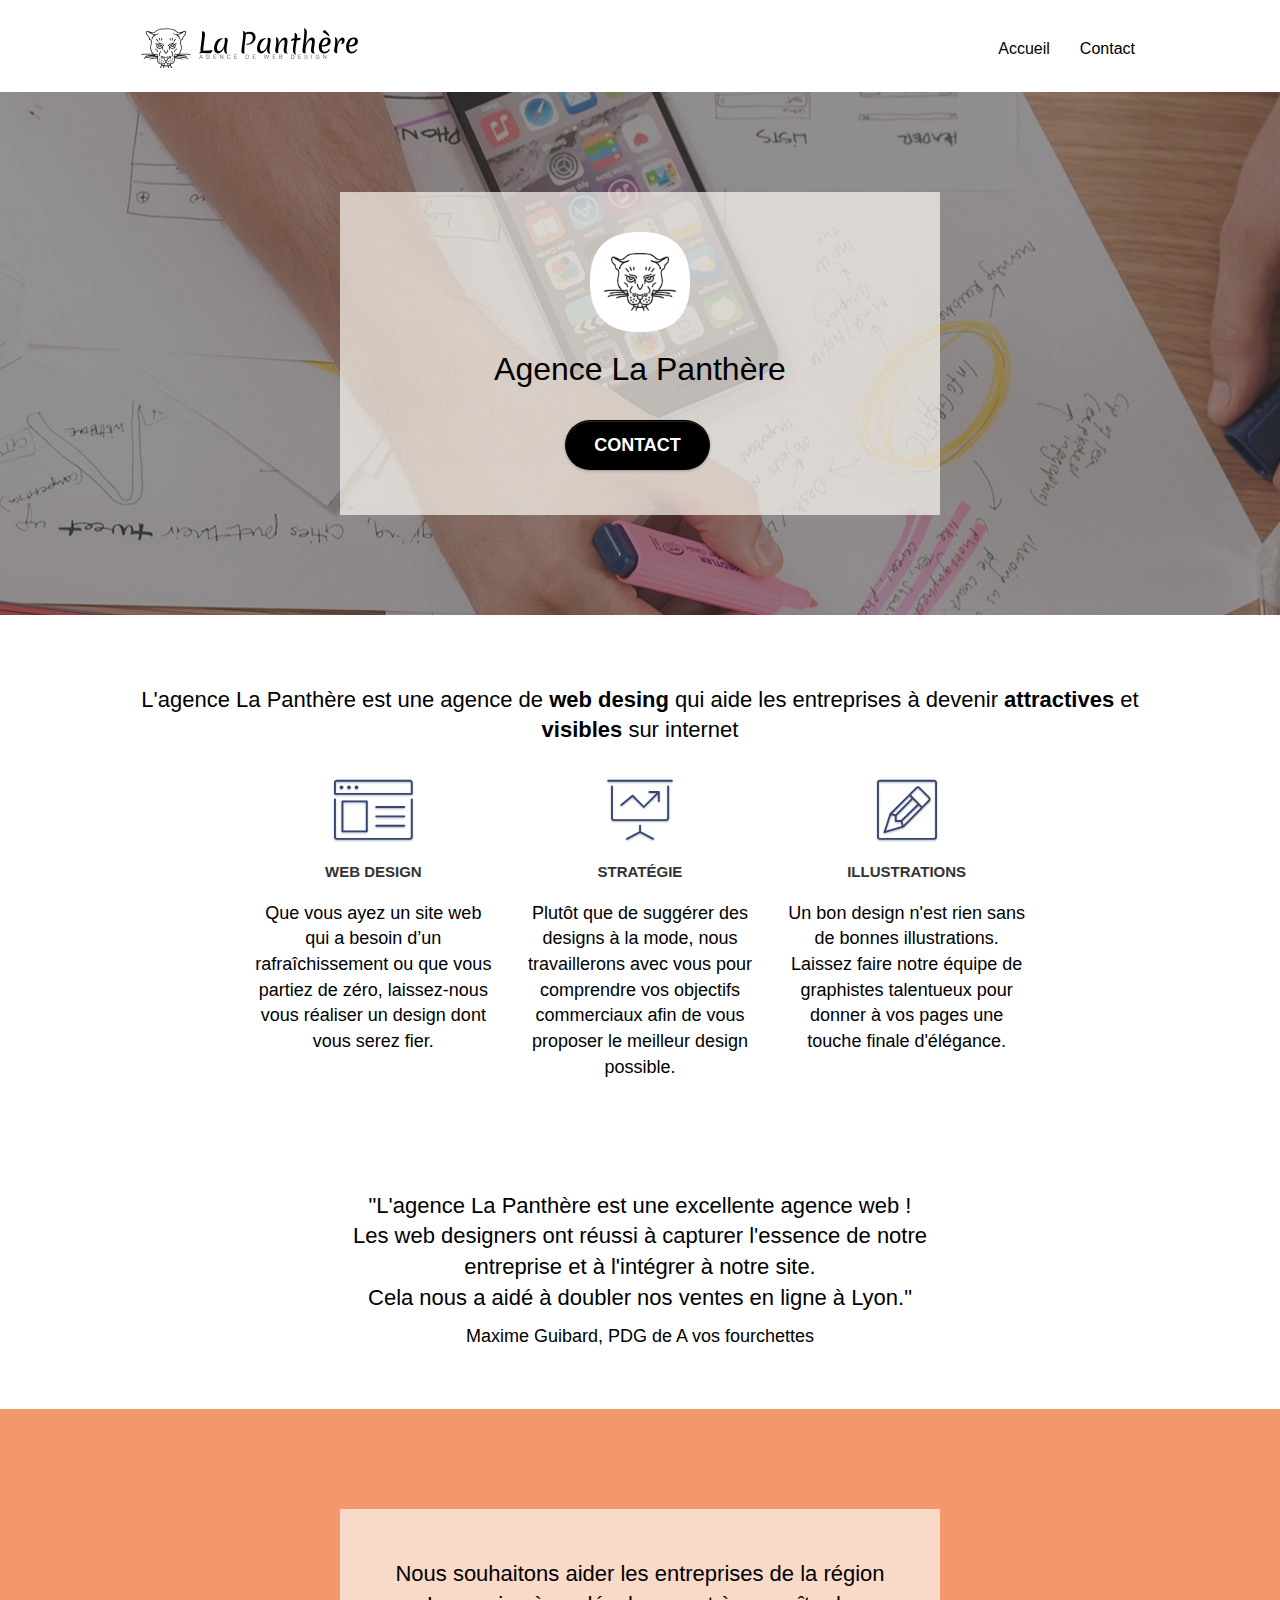
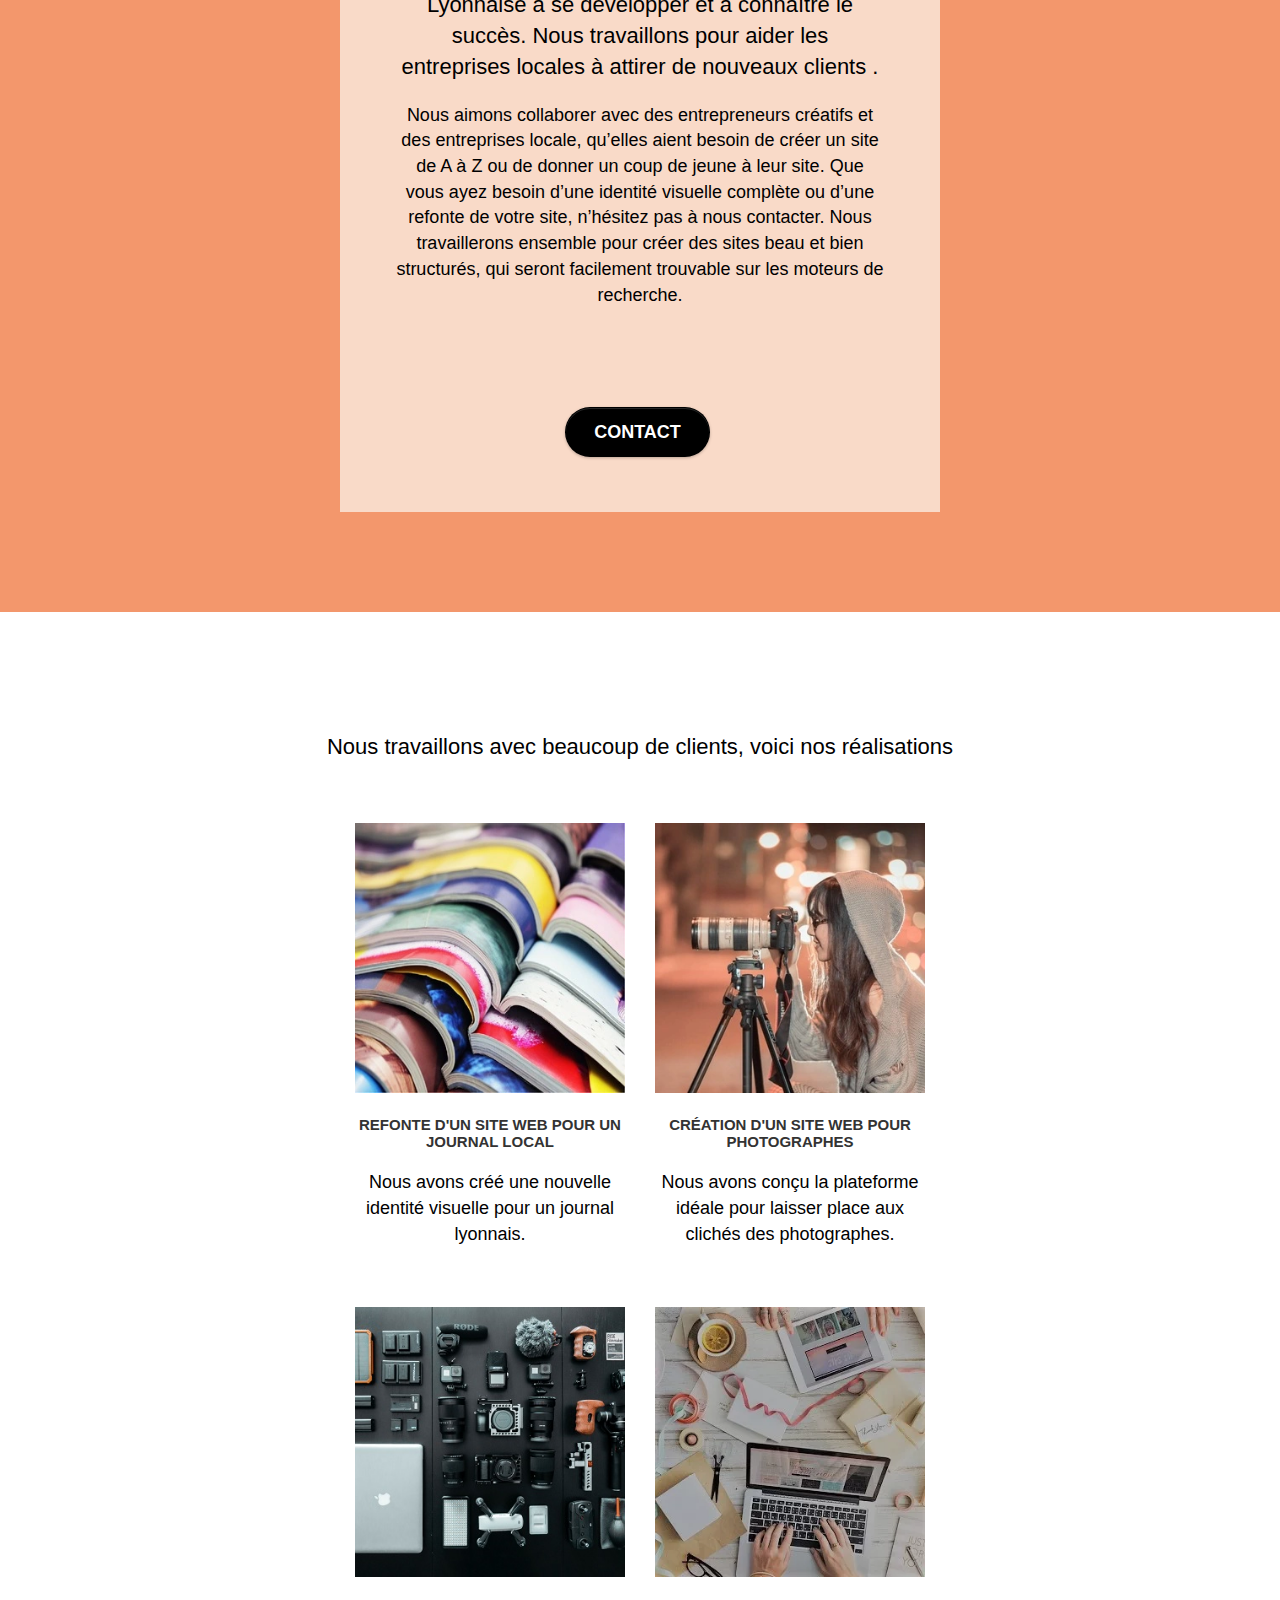
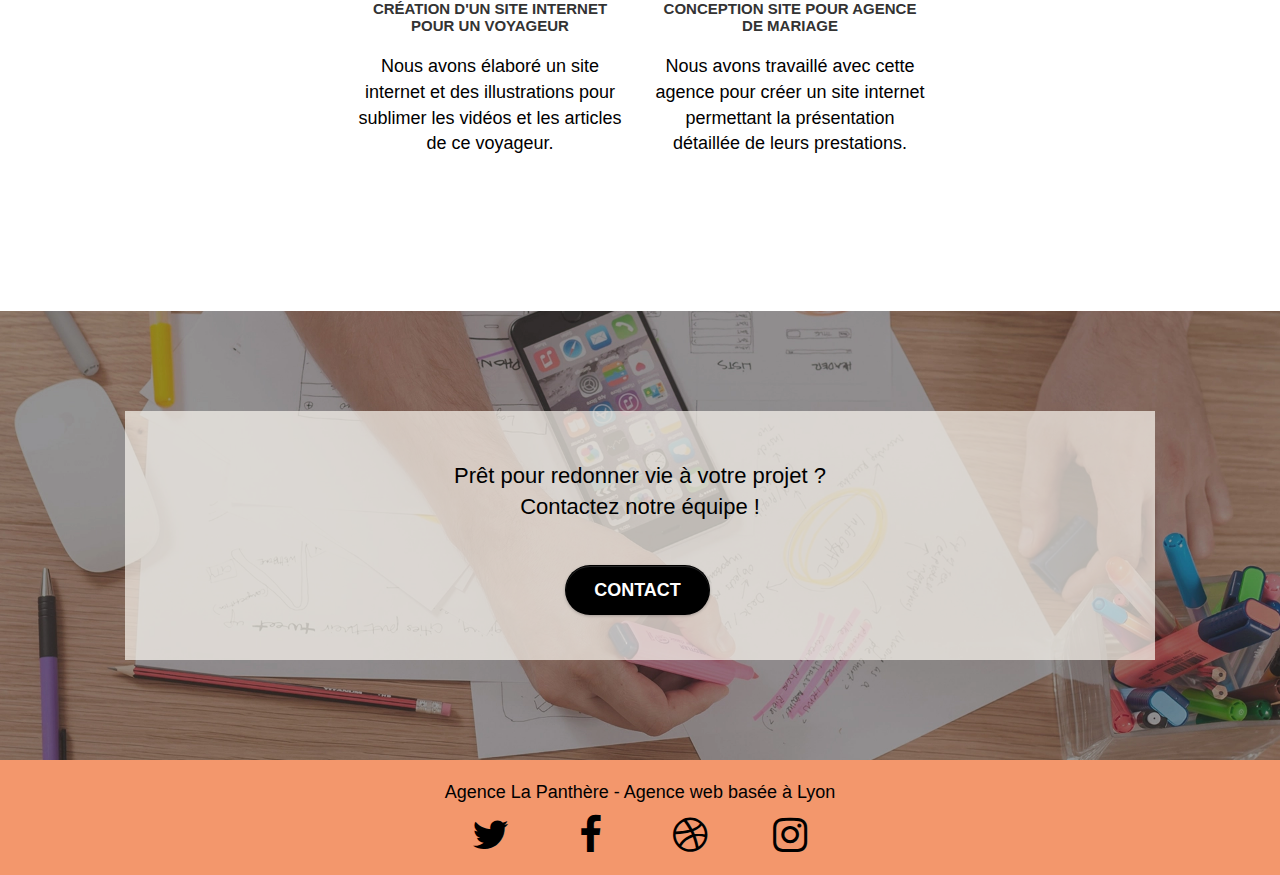
<file: index.html>
<!doctype html>
<html lang="fr">
<head>
    <meta charset="utf-8">
    <meta name="description" content="Création de site web desing, accompagnement des entreprpises à devenir attractives et visibles à Lyon">
	<meta name="robot" content="index, follow">
    <meta name="viewport" content="width=device-width, initial-scale=1.0, viewport-fit=cover">
    <link rel="shortcut icon" type="image/png" href="favicon.jpg">
	<link rel="stylesheet" type="text/css" href="./css/bootstrap.css">
	<link rel="stylesheet" type="text/css" href="style.css">
	<link rel="stylesheet" type="text/css" href="./css/font-awesome.css">
	<link rel="stylesheet" type="text/css" href="./css/et-line.css">
    <title>La Panthère - Agence web design Lyon</title>

<!-- Analytics -->
 
<!-- Analytics END -->
    
</head>
<body>
<!-- Principal conteneur -->
	<div class="page-container">
		
		<!-- bloc-0 -->
		<div class="bloc bgc-white l-bloc " id="bloc-0">
			<div class="container bloc-sm">
				<nav class="navbar row">
					<div class="navbar-header">
						<a class="navbar-brand" href="index.html"><img src="img/agence-la-panthere-monochrome.svg" alt="logo agence la Panthère" width="217" height="40" /></a>
						<button id="nav-toggle" type="button" class="ui-navbar-toggle navbar-toggle" aria-label="menu hamberger" data-toggle="collapse" data-target=".navbar-1">
							<span class="sr-only"></span><span class="icon-bar"></span><span class="icon-bar"></span><span class="icon-bar"></span>
						</button>
					</div>
					<div class="collapse navbar-collapse navbar-1 special-dropdown-nav">
						<ul class="site-navigation nav navbar-nav">
							<li>
								<a href="index.html">Accueil</a>
							</li>
							<li>
								<a href="contact.html">Contact</a>
							</li>
						</ul>
					</div>
				</nav>
			</div>
		</div>
		<!-- bloc-0 END -->

		<!-- bloc-1-presentation -->
		<div class="bloc bgc-dark-slate-blue bg-banniere d-bloc bg-t-edge bloc-bg-texture b-parallax" id="bloc-1-hero">
			<div class="container bloc-lg">
				<div class="row tight-width-whitespace black-background">
					<div class="col-sm-12">
						<img src="img/logo.png" class="center-block image-resize-mode" width="100" height="100" alt="logo agence la Panthère" />
						<h1 class="text-center hero-bloc-text tc-white ">
							Agence La Panthère
						</h1>
						<div class="text-center">
							<a href="contact.html" class="btn btn-lg btn-clean btn-rd cta-hero btn-atomic-tangerine" id="cta-hero">Contact</a>
						</div>
					</div>
				</div>
			</div>
		</div>
		<!-- bloc-1-presentation END -->

		<!-- bloc-2-services -->
		<div class="bloc bgc-white l-bloc" id="bloc-2-services">
			<div class="container bloc-md">
				<div class="row">
					<div class="col-sm-12 text-center">
						<h2>L'agence La Panthère est une agence de <strong>web desing</strong> qui aide les entreprises à devenir <strong>attractives</strong> et <strong>visibles</strong> sur internet</h2>
					</div>
				</div>
				<div class="row voffset-lg med-width-whitespace">
					<div class="col-sm-4">
						<div class="text-center">
							<span class="et-icon-browser sm-shadow icon-dark-slate-blue icons icon-lg"></span>
						</div>
						<h3 class="mg-md text-center">
							Web design
						</h3>
						<p class="text-center ">
							Que vous ayez un site web qui a besoin d&rsquo;un rafraîchissement ou que vous partiez de zéro, laissez-nous vous réaliser un design dont vous serez fier.
						</p>
					</div>
					<div class="col-sm-4">
						<div class="text-center">
							<span class="et-icon-presentation sm-shadow icon-dark-slate-blue icons icon-lg"></span>
						</div>
						<h3 class="mg-md text-center">
							Stratégie
						</h3>
						<p class="text-center ">
							Plutôt que de suggérer des designs à la mode, nous travaillerons avec vous pour comprendre vos objectifs commerciaux afin de vous proposer le meilleur design possible.<br>
						</p>
					</div>
					<div class="col-sm-4">
						<div class="text-center">
							<span class="et-icon-edit sm-shadow icon-dark-slate-blue icons icon-lg"></span>
						</div>
						<h3 class="mg-md text-center">
							Illustrations
						</h3>
						<p class="text-center ">
							Un bon design n'est rien sans de bonnes illustrations. Laissez faire notre équipe de graphistes talentueux pour donner à vos pages une touche finale d'élégance.
						</p>
					</div>
				</div>
				<div class="row voffset-lg voffset">
					<div class="col-xs-12 col-md-8 col-md-offset-2 text-center">
						<h2>"L'agence La Panthère est une excellente agence web ! <br>Les web designers ont réussi à capturer l'essence de notre entreprise et à l'intégrer à notre site.<br>
							Cela nous a aidé à doubler nos ventes en ligne à Lyon."<br> 
						</h2>
						<p>Maxime Guibard, PDG de A vos fourchettes</p>
					</div>
				</div>
			</div>
		</div>
		<!-- bloc-2-services END -->

		<!-- bloc-3-what-i-do -->
		<div class="bloc tc-white bgc-atomic-tangerine bg-presentation d-bloc bloc-bg-texture b-parallax" id="bloc-3-what-i-do">
			<div class="container bloc-lg">
				<div class="row tight-width-whitespace black-background">
					<div class="col-sm-12">
						<h2 class="mg-md text-center tc-white">
							Nous souhaitons aider les entreprises de la région Lyonnaise à se développer et à connaître le succès. Nous travaillons pour aider les entreprises locales à attirer de nouveaux clients .<br>
						</h2>
						<p class="text-center white">
							Nous aimons collaborer avec des entrepreneurs créatifs et des entreprises locale, qu’elles aient besoin de créer un site de A à Z ou de donner un coup de jeune à leur site. 
							Que vous ayez besoin d’une identité visuelle complète ou d’une refonte de votre site, n’hésitez pas à nous contacter. 
							Nous travaillerons ensemble pour créer des sites beau et bien structurés, qui seront facilement trouvable sur les moteurs de recherche. <br><br>
							<br><br><a class="btn btn-atomic-tangerine btn-clean btn-rd btn-lg cta-hero" href="contact.html">Contact</a><br>
						</p>
					</div>
				</div>
			</div>
		</div>
		<!-- bloc-3-what-i-do END -->

		<!-- bloc-4-portfolio -->
		<div class="bloc bgc-white bg-lines-h2-bg bg-repeat l-bloc" id="bloc-4-portfolio">
			<div class="container bloc-lg">
				<div class="row">
					<div class="col-sm-12 text-center">
						<h2>Nous travaillons avec beaucoup de clients, voici nos réalisations</h2>
					</div>
				</div>
				<div class="row tight-width-whitespace portfolio-row">
					<div class="col-sm-6">
						<a href="#" data-lightbox="img/site-web-journal-local.webp" data-gallery-id="gallery-1" data-caption="Refonte d'un site web pour un journal local" data-frame="snapshot-lb">
							<img src="img/site-web-journal-local.webp" class="img-responsive portfolio-thumb" 
							alt="Illustration du site web d'un journal local, livres ouverts" width="320" height="320"/></a>
						<h3 class="mg-md text-center">
							Refonte d'un site web pour un journal local
						</h3>
						<p class="text-center">
							Nous avons créé une nouvelle identité visuelle pour un journal lyonnais.
						</p>
					</div>
					<div class="col-sm-6">
						<a href="#" data-lightbox="img/site-web-photographes.webp" data-gallery-id="gallery-1" data-caption="Création d'un site web pour photographes" data-frame="snapshot-lb"><img src="img/site-web-photographes.webp" class="img-responsive portfolio-thumb" alt="Illustration d'une photographe avec son appareil en pleine prise de vue" width="320" height="320"/></a>
						<h3 class="mg-md text-center">
							Création d'un site web pour photographes
						</h3>
						<p class="text-center">
							Nous avons conçu la plateforme idéale pour laisser place aux clichés des photographes.
						</p>
					</div>
				</div>
				<div class="row tight-width-whitespace portfolio-row">
					<div class="col-sm-6">
						<a href="#" data-lightbox="img/site-web-voyage.webp" data-gallery-id="gallery-1" data-caption="Création d'un site internet pour un voyageur" data-frame="snapshot-lb"><img src="img/site-web-voyage.webp" class="img-responsive portfolio-thumb" alt="Illustration materiel de prise de vue et ordinateur portable" width="320" height="320"/></a>
						<h3 class="mg-md text-center">
							Création d'un site internet pour un voyageur
						</h3>
						<p class="text-center">
							Nous avons élaboré un site internet et des illustrations pour sublimer les vidéos et les articles de ce voyageur.
						</p>
					</div>
					<div class="col-sm-6">
						<a href="#" data-lightbox="img/site-web-mariage.webp" data-gallery-id="gallery-1" data-caption="Conception d'un site pour une agence de mariage" data-frame="snapshot-lb"><img src="img/site-web-mariage.webp" class="img-responsive portfolio-thumb" alt="Illustration agence d'organisation de mariage" width="320" height="320"/></a>
						<h3 class="mg-md text-center">
							Conception site pour agence de mariage
						</h3>
						<p class="text-center">
							Nous avons travaillé avec cette agence pour créer un site internet permettant la présentation détaillée de leurs prestations.
						</p>
					</div>
				</div>
			</div>
		</div>
		<!-- bloc-4-portfolio END -->

		<!-- bloc-5-cta -->
		<div class="bloc bgc-dark-slate-blue bg-banniere d-bloc bloc-bg-texture" id="bloc-5-cta">
			<div class="container bloc-lg">
				<div class="row black-background">
					<h2 class="mg-md text-center tc-white">
						Prêt pour redonner vie à votre projet ?<br>Contactez notre équipe !
					</h2>
					<div class="col-sm-12 text-center">
						<a href="contact.html" class="btn btn-atomic-tangerine btn-clean btn-rd btn-lg cta-hero">Contact</a>
					</div>
				</div>
			</div>
		</div>
		<!-- bloc-5-cta END -->

		<!-- Footer - bloc-8 -->
		<div class="bloc bgc-atomic-tangerine d-bloc" id="bloc-8">
			<div class="container bloc-sm">
				<div class="row">
					<div class="col-sm-12">
						<p class="text-center white">
							Agence La Panthère - Agence web basée à Lyon<br>
						</p>
						<div class="row row-no-gutters social">
							<div class="col-sm-3">
								<div class="text-center">
									<a class="social" href="https://twitter.com/" aria-label="Twitter" ><span class="fa fa-twitter icon-md"></span></a>
								</div>
							</div>
							<div class="col-sm-3">
								<div class="text-center">
									<a class="social" href="https://www.facebook.com/" aria-label="Facebook"><span class="fa fa-facebook icon-md"></span></a>
								</div>
							</div>
							<div class="col-sm-3">
								<div class="text-center">
									<a class="social" href="https://dribbble.com/" aria-label="Driddle"><span class="fa fa-dribbble icon-md"></span></a>
								</div>
							</div>
							<div class="col-sm-3">
								<div class="text-center">
									<a class="social" href="https://www.instagram.com/" aria-label="Instagram"><span class="fa fa-instagram icon-md"></span></a>
								</div>
							</div>
						</div>
					</div>
				</div>
			</div>
		</div>
		<!-- Footer - bloc-8 END -->

	</div>
	<!-- Principal conteneur END -->


	<!--Zone de script-->
	<script src="./js/jquery-2.1.0.js" defer></script>
	<script src="./js/bootstrap.js" defer></script>
	<script src="./js/blocs.js" defer></script>
	<script src="./js/jquery.touchSwipe.js" defer></script>
	<script src="./js/gmaps.js" defer></script>
</body>
</html>
</file>
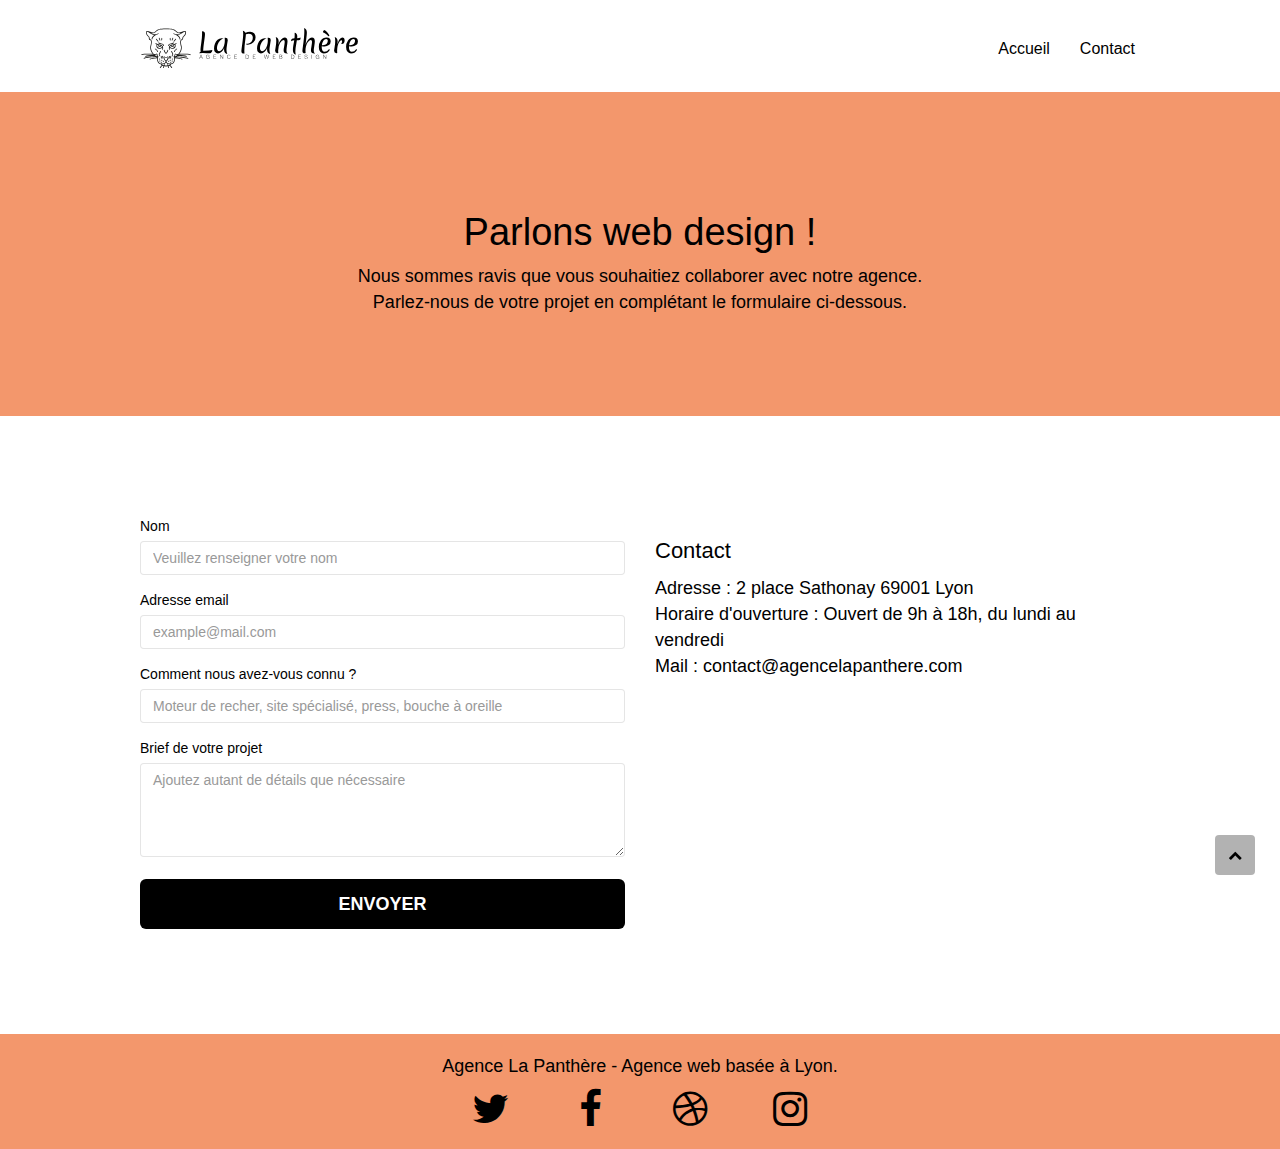
<file: contact.html>
<!doctype html>
<html lang="fr">
<head>
    <meta charset="utf-8">
    <meta name="description" content="Agence web desing, contactez-nous pour un accompagnement personnalisé, plus attractivité, plus de visiblilité à Lyon">
    <meta name="robot" content="index, follow">
	<meta name="viewport" content="width=device-width, initial-scale=1.0, viewport-fit=cover">
    <link rel="shortcut icon" type="image/png" href="favicon.jpg">
	<link rel="stylesheet" type="text/css" href="./css/bootstrap.css">
	<link rel="stylesheet" type="text/css" href="style.css">
	<link rel="stylesheet" type="text/css" href="./css/font-awesome.css">
	<link rel="stylesheet" type="text/css" href="./css/et-line.css">
	<title>Contact - Agence de web design Lyon</title>
    
<!-- Analytics -->
 
<!-- Analytics END -->
    
</head>
<body>
<!-- Principal conteneur -->
	<main class="page-container">
    
	<!-- bloc-0 -->
		<header class="bloc bgc-white l-bloc " id="bloc-0">
			<div class="container bloc-sm">
				<nav class="navbar row">
					<div class="navbar-header">
						<a class="navbar-brand" href="index.html">
							<img src="img/agence-la-panthere-monochrome.svg" alt="logo agence la Panthère" width="217" height="40" />
						</a>
						<button id="nav-toggle" type="button" class="ui-navbar-toggle navbar-toggle" data-toggle="collapse" data-target=".navbar-1">
							<span class="sr-only">Toggle navigation</span>
							<span class="icon-bar"></span>
							<span class="icon-bar"></span>
							<span class="icon-bar"></span>
						</button>
					</div>
					<div class="collapse navbar-collapse navbar-1 special-dropdown-nav">
						<ul class="site-navigation nav navbar-nav">
							<li>
								<a href="index.html">Accueil</a>
							</li>
							<li>
								<a href="contact.html">Contact</a>
							</li>
						</ul>
					</div>
				</nav>
			</div>
		</header>
		<!-- bloc-0 END -->

			<!-- bloc-6 -->
			<section class="bloc bg-dots-bg bg-repeat bgc-atomic-tangerine d-bloc bloc-bg-texture" id="bloc-6">
				<div class="container bloc-lg">
					<div class="row">
						<div class="col-sm-12">
							<h1 class="text-center hero-bloc-text tc-white">
								Parlons web design !
							</h1>
							<p class="text-center mg-lg tc-white tight-width-whitespace">
								Nous sommes ravis que vous souhaitiez collaborer avec notre agence.<br>
								Parlez-nous de votre projet en complétant le formulaire ci-dessous.
							</p>
						</div>
					</div>
				</div>
			</section>
			<!-- bloc-6 END -->

			<!-- bloc-7 -->
			<div class="bloc bgc-white l-bloc" id="bloc-7">
				<div class="container bloc-lg">
					<div class="row">
						<div class="col-sm-6">
							<form id="form_1">
								<div class="form-group">
									<label for="name">Nom</label>
									<input type="text" id="name" class="form-control" required placeholder="Veuillez renseigner votre nom"/>
								</div>
								<div class="form-group">
									<label for="mail">Adresse email</label>
									<input type="email" name="mail" id="mail" class="form-control" required placeholder="example@mail.com"/>
								</div>
								<div class="form-group">
									<label for="question">Comment nous avez-vous connu ?</label>
									<input type="text" id="question" class="form-control" required placeholder="Moteur de recher, site spécialisé, press, bouche à oreille" />
								</div>
								<div class="form-group">
									<label for="message">Brief de votre projet</label>
									<textarea name="message" id="message" class="form-control" rows="4" cols="50" required placeholder="Ajoutez autant de détails que nécessaire"></textarea>
								</div> 
								<button class="bloc-button btn btn-lg btn-block cta-hero btn-atomic-tangerine" type="submit">
									Envoyer
								</button>
							</form>
						</div>
						<div class="col-sm-6">
							<h2>Contact</h2>
							<p>
								Adresse : 2 place Sathonay 69001 Lyon<br>Horaire d'ouverture : Ouvert de 9h à 18h, du lundi au vendredi<br>Mail : contact@agencelapanthere.com<br>
							</p>
						</div>
					</div>
				</div>
			</div>
			<!-- bloc-7 END -->

			<!-- ScrollToTop Button -->
			<div class="bloc-button btn btn-d scrollToTop showScrollTop" onclick="scrollToTarget('1')"><span class="fa fa-chevron-up"></span></div>
			<!-- ScrollToTop Button END-->


			<!-- Footer - bloc-8 -->
			<div class="bloc bgc-atomic-tangerine d-bloc" id="bloc-8">
				<div class="container bloc-sm">
					<div class="row">
						<div class="col-sm-12">
							<p class="text-center white">
								Agence La Panthère - Agence web basée à Lyon.<br>
							</p>
							<div class="row row-no-gutters social">
								<div class="col-sm-3">
									<div class="text-center">
										<a class="social" href="index.html" aria-label="Lien externe vers le compte Twitter de l'agence" ><span class="fa fa-twitter icon-md"></span></a>
									</div>
								</div>
								<div class="col-sm-3">
									<div class="text-center">
										<a class="social" href="index.html" aria-label="Lien externe vers le compte Facebook de l'agence"><span class="fa fa-facebook icon-md"></span></a>
									</div>
								</div>
								<div class="col-sm-3">
									<div class="text-center">
										<a class="social" href="index.html" aria-label="Lien externe vers le compte Driddle de l'agence"><span class="fa fa-dribbble icon-md"></span></a>
									</div>
								</div>
								<div class="col-sm-3">
									<div class="text-center">
										<a class="social" href="index.html" aria-label="Lien externe vers le compte Instagram de l'agence"><span class="fa fa-instagram icon-md"></span></a>
									</div>
								</div>
							</div>
						</div>
					</div>
				</div>
		</div>
		<!-- Footer - bloc-8 END -->

	</main>
	<!-- Principal conteneur END -->
	<script src="./js/jquery-2.1.0.js" defer></script>
	<script src="./js/bootstrap.js" defer></script>
	<script src="./js/blocs.js" defer></script>
	<script src="./js/jqBootstrapValidation.js" defer></script>
	<script src="./js/formHandler.js" defer></script>   

</body>
</html>
</file>
<file: style.css>
body {
    margin: 0;
    padding: 0;
    background: #FFFFFF;
    overflow-x: hidden;
    -webkit-font-smoothing: antialiased;
    -moz-osx-font-smoothing: grayscale;
}

a,
button {
    transition: all .3s ease-in-out;
    outline: none!important;
}

a:hover {
    text-decoration: none;
    cursor: pointer;
}

#page-loading-blocs-notifaction {
    position: fixed;
    top: 0;
    bottom: 0;
    width: 100%;
    z-index: 100000;
    background: #FFFFFF url("img/pageload-spinner.gif") no-repeat center center;
}

.bloc {
    width: 100%;
    clear: both;
    background: 50% 50% no-repeat;
    padding: 0 50px;
    -webkit-background-size: cover;
    -moz-background-size: cover;
    -o-background-size: cover;
    background-size: cover;
    position: relative;
}

.bloc .container {
    padding-left: 0;
    padding-right: 0;
}

.bloc-lg {
    padding: 100px 50px;
}

.bloc-md {
    padding: 50px;
}

.bloc-sm {
    padding: 20px 50px;
}

.bg-center,
.bg-l-edge,
.bg-r-edge,
.bg-t-edge,
.bg-b-edge,
.bg-tl-edge,
.bg-bl-edge,
.bg-tr-edge,
.bg-br-edge,
.bg-repeat {
    -webkit-background-size: auto!important;
    -moz-background-size: auto!important;
    -o-background-size: auto!important;
    background-size: auto!important;
}

.bg-repeat {
    background: repeat;
}

.bg-t-edge {
    background: top no-repeat;
}

.bloc-bg-texture::before {
    content: "";
    background-size: 2px 2px;
    position: absolute;
    top: 0;
    bottom: 0;
    left: 0;
    right: 0;
}

.texture-paper::before {
    background: url("img/texture-paper.png");
    background-size: 280px 280px;
}

.b-parallax {
    background-attachment: fixed;
}

.d-bloc {
    color: rgba(255, 255, 255, .7);
}

.d-bloc button:hover {
    color: rgba(255, 255, 255, .9);
}

.d-bloc .icon-round,
.d-bloc .icon-square,
.d-bloc .icon-rounded,
.d-bloc .icon-semi-rounded-a,
.d-bloc .icon-semi-rounded-b {
    border-color: rgba(255, 255, 255, .9);
}

.d-bloc .divider-h span {
    border-color: rgba(255, 255, 255, .2);
}

.d-bloc .a-btn,
.d-bloc .navbar a,
.d-bloc .navbar-brand,
.d-bloc a .icon-sm,
.d-bloc a .icon-md,
.d-bloc a .icon-lg,
.d-bloc a .icon-xl,
.d-bloc h1 a,
.d-bloc h2 a,
.d-bloc h3 a,
.d-bloc h4 a,
.d-bloc h5 a,
.d-bloc h6 a,
.d-bloc p a {
    color: rgba(0, 0, 0, 1);
}

.d-bloc .a-btn:hover,
.d-bloc .navbar a:hover,
.d-bloc .navbar-brand:hover,
.d-bloc a:hover .icon-sm,
.d-bloc a:hover .icon-md,
.d-bloc a:hover .icon-lg,
.d-bloc a:hover .icon-xl,
.d-bloc h1 a:hover,
.d-bloc h2 a:hover,
.d-bloc h3 a:hover,
.d-bloc h4 a:hover,
.d-bloc h5 a:hover,
.d-bloc h6 a:hover,
.d-bloc p a:hover {
    color: rgba(255, 255, 255, 1);
}

.d-bloc .navbar-toggle .icon-bar {
    background: rgba(255, 255, 255, 1);
}

.d-bloc .btn-wire,
.d-bloc .btn-wire:hover {
    color: rgba(255, 255, 255, 1);
    border-color: rgba(255, 255, 255, 1);
}

.d-bloc .panel {
    color: rgba(0, 0, 0, .5);
}

.d-bloc .panel button:hover {
    color: rgba(0, 0, 0, .7);
}

.d-bloc .panel icon {
    border-color: rgba(0, 0, 0, .7);
}

.d-bloc .panel .divider-h span {
    border-color: rgba(0, 0, 0, .1);
}

.d-bloc .panel .a-btn {
    color: rgba(0, 0, 0, .6);
}

.d-bloc .panel .a-btn:hover {
    color: rgba(0, 0, 0, 1);
}

.d-bloc .panel .btn-wire,
.d-bloc .panel .btn-wire:hover {
    color: rgba(0, 0, 0, .7);
    border-color: rgba(0, 0, 0, .3);
}

.d-bloc .panel,
.l-bloc {
    color: rgba(0, 0, 0, .5);
}

.d-bloc .panel button:hover,
.l-bloc button:hover {
    color: rgba(0, 0, 0, .7);
}

.l-bloc .icon-round,
.l-bloc .icon-square,
.l-bloc .icon-rounded,
.l-bloc .icon-semi-rounded-a,
.l-bloc .icon-semi-rounded-b {
    border-color: rgba(0, 0, 0, .7);
}

.d-bloc .panel .divider-h span,
.l-bloc .divider-h span {
    border-color: rgba(0, 0, 0, .1);
}

.d-bloc .panel .a-btn,
.l-bloc .a-btn,
.l-bloc .navbar a,
.l-bloc .navbar-brand,
.l-bloc a .icon-sm,
.l-bloc a .icon-md,
.l-bloc a .icon-lg,
.l-bloc a .icon-xl,
.l-bloc h1 a,
.l-bloc h2 a,
.l-bloc h3 a,
.l-bloc h4 a,
.l-bloc h5 a,
.l-bloc h6 a,
.l-bloc p a {
    color: rgba(0, 0, 0, .6);
}

.d-bloc .panel .a-btn:hover,
.l-bloc .a-btn:hover,
.l-bloc .navbar a:hover,
.l-bloc .navbar-brand:hover,
.l-bloc a:hover .icon-sm,
.l-bloc a:hover .icon-md,
.l-bloc a:hover .icon-lg,
.l-bloc a:hover .icon-xl,
.l-bloc h1 a:hover,
.l-bloc h2 a:hover,
.l-bloc h3 a:hover,
.l-bloc h4 a:hover,
.l-bloc h5 a:hover,
.l-bloc h6 a:hover,
.l-bloc p a:hover {
    color: rgba(0, 0, 0, 1);
}

.l-bloc .navbar-toggle .icon-bar {
    color: rgba(0, 0, 0, .6);
}

.d-bloc .panel .btn-wire,
.d-bloc .panel .btn-wire:hover,
.l-bloc .btn-wire,
.l-bloc .btn-wire:hover {
    color: rgba(0, 0, 0, .7);
    border-color: rgba(0, 0, 0, .3);
}

.voffset {
    margin-top: 30px;
}

.voffset-lg {
    margin-top: 80px;
}

.row-no-gutters {
    margin-right: 0;
    margin-left: 0;
}

.row.row-no-gutters > [class^="col-"],
.row.row-no-gutters > [class*=" col-"] {
    padding-right: 0;
    padding-left: 0;
}

#bloc-1-hero h1 {
    font-size: 32px;
}

.navbar {
    margin-bottom: 0;
    z-index: 1;
}

.navbar-brand {
    height: auto;
    padding: 3px 15px;
    font-size: 25px;
    font-weight: normal;
    font-weight: 600;
    line-height: 44px;
}

.navbar-brand img {
    max-height: 200px;
    margin: 0 5px 0 0;
    display: inline;
}

.navbar-brand img[src$=svg] {
    min-width: 100px;
}

.nav-center .navbar-brand img {
    margin: 0;
}

.navbar .nav {
    padding-top: 2px;
    margin-right: -16px;
    float: right;
    z-index: 1;
}

.nav > li {
    float: left;
    margin-top: 4px;
    font-size: 16px;
}

.navbar-nav .open .dropdown-menu > li > a {
    text-align: inherit;
}

.nav > li a:hover,
.nav > li a:focus {
    background: transparent;
}

.navbar-toggle {
    margin: 10px 10px 0 0;
    border: 0px;
}

.navbar-toggle:hover {
    background: transparent!important;
}

.navbar-toggle .icon-bar {
    background-color: rgba(0, 0, 0, .5);
    width: 26px;
}

.nav-invert .navbar .nav {
    float: left;
}

.nav-invert .navbar-header,
.nav-invert .navbar-brand {
    float: right;
    position: relative;
    z-index: 2;
}

@media (min-width: 768px) {
    .site-navigation {
        position: absolute;
        top: 50%;
        right: 20px;
        transform: translate(0, -50%);
        -webkit-transform: translateY(-50%);
    }
    .nav > li .dropdown-menu a,
    .nav > li .dropdown-menu a:hover {
        color: #484848;
    }
    .nav-invert .site-navigation {
        left: 0;
        right: 0;
    }
    .nav-center {
        text-align: center;
    }
    .nav-center .navbar-header {
        width: 100%;
    }
    .nav-center .navbar-header,
    .nav-center .navbar-brand,
    .nav-center .nav > li {
        float: none;
        display: inline-block;
    }
    .nav-center .site-navigation {
        position: relative;
        width: 100%;
        right: 0;
        margin-right: 0px;
        margin-top: 20px;
    }
    .nav-center.mini-nav .navbar-toggle {
        float: none;
        margin: 10px auto 0;
    }
}

.nav > li > .dropdown a {
    background: none!important;
    display: block;
    padding: 14px 15px;
}

nav .caret {
    margin: 0 5px;
}

.dropdown-menu .dropdown-menu {
    top: -8px;
    left: 100%;
}

.dropdown-menu .dropmenu-flow-right {
    top: 100%;
    left: 0;
    margin-left: -1px;
    border-top-left-radius: 0;
    border-top-right-radius: 0;
}

.dropdown-menu .dropdown span {
    border: 4px solid black;
    border-top-color: transparent;
    border-right-color: transparent;
    border-bottom-color: transparent;
    margin: 6px -5px 0 0!important;
    float: right;
}

.mg-md {
    margin-top: 10px;
    margin-bottom: 20px;
}

.mg-lg {
    margin-top: 10px;
    margin-bottom: 40px;
}

.btn {
    margin: 0 5px 5px 0;
}

.btn.pull-right {
    margin: 0 0 5px 5px;
}

.btn-d,
.btn-d:hover,
.btn-d:focus {
    color: #FFF;
    background: rgba(0, 0, 0, .3);
}

button {
    outline: none!important;
}

.btn-rd {
    border-radius: 40px;
}

.btn-clean {
    border: 1px solid rgba(0, 0, 0, .08);
    border-bottom-color: rgba(0, 0, 0, .1);
    text-shadow: 0 1px 0 rgba(0, 0, 1, .1);
    box-shadow: 0 1px 3px rgba(0, 0, 1, .25), inset 0 1px 0 0 rgba(255, 255, 255, .15);
}

.icon-md {
    font-size: 40px!important;
}

.icon-lg {
    font-size: 60px!important;
}

.sm-shadow {
    text-shadow: 0 1px 2px rgba(0, 0, 0, .3);
}

.panel-sq,
.panel-sq .panel-heading,
.panel-sq .panel-footer {
    border-radius: 0;
}

.panel-rd {
    border-radius: 30px;
}

.panel-rd .panel-heading {
    border-radius: 29px 29px 0 0;
}

.panel-rd .panel-footer {
    border-radius: 0 0 29px 29px;
}

.form-control {
    border-color: rgba(0, 0, 0, .1);
    box-shadow: none;
}

.scrollToTop {
    width: 40px;
    height: 40px;
    position: fixed;
    bottom: 20px;
    right: 20px;
    opacity: 0;
    z-index: 500;
    transition: all .3s ease-in-out;
}

.scrollToTop span {
    margin-top: 6px;
}

.showScrollTop {
    font-size: 14px;
    opacity: 1;
}

a[data-lightbox] {
    position: relative;
    display: block;
    text-align: center;
}

a[data-lightbox]:hover::before {
    content: "+";
    font-family: "HelveticaNeue-Light", "Helvetica Neue Light", "Helvetica Neue", Helvetica, Arial;
    font-size: 32px;
    width: 50px;
    height: 50px;
    margin-left: -25px;
    border-radius: 50%;
    background: rgba(0, 0, 0, .6);
    color: #FFFFFF;
    font-weight: 100;
    z-index: 1;
    position: absolute;
    top: 50%;
    transform: translateY(-50%);
    -webkit-transform: translateY(-50%);
}

a[data-lightbox]:hover img {
    opacity: 0.6;
    -webkit-animation-fill-mode: none;
    animation-fill-mode: none;
}

#lightbox-modal {
    display: flex;
    align-items: center;
}

#lightbox-modal .modal-dialog {
    width: 90%;
    max-width: 900px;
    margin: 0 auto 0;
}

#lightbox-modal .modal-dialog img {
    max-height: 90vh;
    margin: 0 auto;
}

.lightbox-caption {
    padding: 20px;
    color: #FFF;
    background: rgba(0, 0, 0, .5);
    position: absolute;
    left: 15px;
    right: 15px;
    bottom: 5px;
}

.close-lightbox {
    color: #FFF;
    font-size: 30px;
    position: absolute;
    top: 20px;
    right: 20px;
    z-index: 20;
    background: rgba(0, 0, 0, .5);
    border: none;
    line-height: 30px;
    padding: 0 9px 5px;
    opacity: 0.3;
}

.close-lightbox:hover,
.next-lightbox:hover,
.prev-lightbox:hover {
    opacity: 1.0;
    color: #FFF;
}

.next-lightbox,
.prev-lightbox {
    font-size: 20px;
    color: rgba(255, 255, 255, .9);
    background: rgba(0, 0, 0, .5);
    transition: all .2s ease-in-out;
    position: absolute;
    top: 45%;
    z-index: 1;
    opacity: 0.4;
}

.next-lightbox {
    padding: 6px 8px 1px 13px;
    right: 25px;
}

.prev-lightbox {
    padding: 6px 13px 1px 10px;
    left: 25px;
}

.snapshot-lb .modal-body {
    padding-bottom: 45px;
}

.snapshot-lb .lightbox-caption {
    padding: 0;
    color: rgba(0, 0, 0, .5);
    background: none;
}

h1,
h2,
h3,
h4,
h5,
h6,
p,
label,
.btn,
a {
    font-family: "helvetica";
    font-weight: 500;
    color: black!important;
}

.container {
    max-width: 1000px;
}

.hero-bloc-text {
    font-size: 38px;
}

.hero-bloc-text-sub {
    font-size: 36px;
}

.statement-bloc-text {
    line-height: 26px;
    font-style: italic;
    font-size: 20px;
    text-align: center;
    font-weight: lighter;
    max-width: 520px;
    margin: auto auto auto auto;
}

p {
    font-size: 18px;
}

.tight-width-whitespace {
    max-width: 600px;
    margin: auto auto auto auto;
}

.h1 {
    font-size: 30px;
    font-family: "Open Sans";
}

.cta-hero {
    margin-top: 22px;
    color: #FFFFFF!important;
    text-transform: uppercase;
    padding: 12px 28px 12px 28px;
    font-size: 18px;
    font-weight: 700;
    text-shadow: 1px 1px black;
}

.social {
    max-width: 400px;
    margin: auto auto auto auto;
}

h2 {
    font-size: 22px;
    line-height: 1.4em;
}

h3 {
    font-size: 15px;
    text-transform: uppercase;
    font-weight: 700;
    color: #333333!important;
}

.med-width-whitespace {
    max-width: 800px;
    margin: auto auto auto auto;
    box-shadow: 0px 0px 0px #000000;
}

h1 {
    color: #333333!important;
}

h4 {
    color: #333333!important;
}

.icons {
    margin-bottom: 14px;
    margin-top: 24px;
}

.white {
    color: rgba(0, 0, 0, 1)F!important;
}

.portfolio-thumb {
    margin-bottom: 24px;
}

.portfolio-row {
    margin-bottom: 44px;
    margin-top: 50px;
}

.avatar {
    box-shadow: 0px 4px 9px rgba(0, 0, 0, 0.3);
}

.black-background {
    background-color: rgb(251 247 239 / 70%);
    padding: 40px 40px 40px 40px;
}

.bold-link {
    font-weight: 900;
    text-decoration: underline!important;
}

.bgc-white {
    background-color: #FFFFFF;
}

.bgc-dark-slate-blue {
    background-color: #364577;
}

.bgc-atomic-tangerine {
    background-color: #F3976C;
}

.tc-white {
    color: rgba(0, 0, 0, 1)!important;
}

.btn-atomic-tangerine {
    background: rgba(0, 0, 0, 1);
    color: #FFFFFF!important;
}

.btn-atomic-tangerine:hover {
    background: #F3976C!important;
    color: #FFFFFF!important;
}

.ltc-white {
    color: rgba(0, 0, 0, 1)!important;
}

.ltc-white:hover {
    color: #F3976C!important;
}

.ltc-atomic-tangerine {
    color: #F3976C!important;
}

.ltc-atomic-tangerine:hover {
    color: #c27956!important;
}

.icon-dark-slate-blue {
    color: #364577!important;
    border-color: #364577!important;
}

.bg-dots-bg {
    /*background-image: url("img/dots-bg.png");*/
}

.bg-lines-h2-bg {
    /*background-image: url("img/lines-h2-bg.png");*/
}

.bg-banniere {
    background-image: url("img/agence-la-panthere.webp");
}

.bg-presentation {
    background-image: url("img/image-de-presentation.webp");
}

@media (max-width: 1024px) {
    .bloc {
        padding-left: 20px;
        padding-right: 20px;
    }
    .bloc.full-width-bloc,
    .bloc-tile-2.full-width-bloc .container,
    .bloc-tile-3.full-width-bloc .container,
    .bloc-tile-4.full-width-bloc .container {
        padding-left: 0;
        padding-right: 0;
    }
}

@media (max-width: 992px) and (min-width: 768px) {
    .navbar .nav {
        max-width: 80%
    }
    .nav-center.navbar .nav {
        max-width: 100%
    }
}

@media only screen and (min-device-width: 768px) and (max-device-width: 1024px) and (orientation: landscape) {
    .b-parallax {
        background-attachment: scroll;
    }
}

@media only screen and (min-device-width: 1024px) and (max-device-width: 1366px) and (-webkit-min-device-pixel-ratio: 1.5) {
    .b-parallax {
        background-attachment: scroll;
    }
}

@media (max-width: 991px) {
    .container {
        width: 100%;
    }
    .b-parallax {
        background-attachment: scroll;
    }
    .page-container,
    #hero-bloc {
        overflow-x: hidden;
        position: relative;
    }
    .bloc {
        padding-left: constant(safe-area-inset-left);
        padding-right: constant(safe-area-inset-right);
    }
    .bloc-group,
    .bloc-group .bloc {
        display: block;
        width: 100%;
    }
    .bloc-fill-screen .fill-bloc-top-edge,
    .bloc-fill-screen .fill-bloc-bottom-edge {
        padding: 0 20px;
        padding-left: constant(safe-area-inset-left);
        padding-right: constant(safe-area-inset-right);
    }
}

@media (max-width: 767px) {
    .page-container {
        overflow-x: hidden;
        position: relative;
    }
    h1,
    h2,
    h3,
    h4,
    h5,
    h6,
    p,
    #disqus_thread {
        padding-left: 10px!important;
        padding-right: 10px!important;
    }
    .b-parallax {
        background-attachment: scroll;
    }
    .navbar .nav {
        padding-top: 0;
        border-top: 1px solid rgba(0, 0, 0, .2);
        float: none!important;
    }
    .navbar.row {
        margin-left: 0;
        margin-right: 0;
    }
    .site-navigation {
        position: inherit;
        transform: none;
        -webkit-transform: none;
        -ms-transform: none;
    }
    .nav > li {
        margin-top: 0;
        border-bottom: 1px solid rgba(0, 0, 0, .1);
        background: rgba(0, 0, 0, .05);
        text-align: left;
        padding-left: 15px;
        width: 100%;
    }
    .nav > li:hover {
        background: rgba(0, 0, 0, .08);
    }
    .dropdown .dropdown a .caret {
        float: none;
        margin: 5px 0 0 10px!important;
        border: 4px solid black;
        border-bottom-color: transparent;
        border-right-color: transparent;
        border-left-color: transparent;
    }
    #hero-bloc .navbar .nav {
        background: rgba(0, 0, 0, .8);
    }
    #hero-bloc .navbar .nav a {
        color: rgba(255, 255, 255, .6);
    }
    .hero {
        padding: 50px 0;
    }
    .hero-nav {
        left: -1px;
        right: -1px;
    }
    .navbar-collapse {
        padding: 0;
        overflow-x: hidden;
        -webkit-box-shadow: none;
        box-shadow: none;
    }
    .navbar-brand img {
        max-height: 40px;
        width: auto;
    }
    .nav-invert .navbar-header {
        float: none;
        width: 100%;
    }
    .nav-invert .navbar-toggle {
        float: left;
        margin-left: 10px;
    }
    .bloc {
        padding-left: 0;
        padding-right: 0;
    }
    .bloc-xxl,
    .bloc-xl,
    .bloc-lg {
        padding: 40px 0;
    }
    .bloc-sm,
    .bloc-md {
        padding-left: 0;
        padding-right: 0;
    }
    .bloc-tile-2 .container,
    .bloc-tile-3 .container,
    .bloc-tile-4 .container,
    .bloc-fill-screen .fill-bloc-top-edge,
    .bloc-fill-screen .fill-bloc-bottom-edge {
        padding-left: 0;
        padding-right: 0;
    }
    .a-block {
        padding: 0 10px;
    }
    .btn-dwn {
        display: none;
    }
    .voffset {
        margin-top: 5px;
    }
    .voffset-md {
        margin-top: 20px;
    }
    .voffset-lg {
        margin-top: 30px;
    }
    form {
        padding: 5px;
    }
    .close-lightbox {
        display: inline-block;
    }
    .blocsapp-device-iphone5 {
        background-size: 216px 425px;
        padding-top: 60px;
        width: 216px;
        height: 425px;
    }
    .blocsapp-device-iphone5 img {
        width: 180px;
        height: 320px;
    }
}

@media (max-width: 400px) {
    .bloc {
        padding-left: 0;
        padding-right: 0;
    }
}

@media (max-width: 767px) {
    .bloc-mob-center-text {
        text-align: center;
    }
}
</file>
<file: css/et-line.css>
@font-face {
    font-family: et-line;
    src: url(../fonts/et-line.eot);
    src: url(../fonts/et-line.eot?#iefix) format('embedded-opentype'), url(../fonts/et-line.woff) format('woff'), url(../fonts/et-line.ttf) format('truetype'), url(../fonts/et-line.svg#et-line) format('svg');
    font-weight: 400;
    font-style: normal;
    font-display: swap;

}

.et-icon-adjustments,
.et-icon-alarmclock,
.et-icon-anchor,
.et-icon-aperture,
.et-icon-attachment,
.et-icon-bargraph,
.et-icon-basket,
.et-icon-beaker,
.et-icon-bike,
.et-icon-book-open,
.et-icon-briefcase,
.et-icon-browser,
.et-icon-calendar,
.et-icon-camera,
.et-icon-caution,
.et-icon-chat,
.et-icon-circle-compass,
.et-icon-clipboard,
.et-icon-clock,
.et-icon-cloud,
.et-icon-compass,
.et-icon-desktop,
.et-icon-dial,
.et-icon-document,
.et-icon-documents,
.et-icon-download,
.et-icon-dribbble,
.et-icon-edit,
.et-icon-envelope,
.et-icon-expand,
.et-icon-facebook,
.et-icon-flag,
.et-icon-focus,
.et-icon-gears,
.et-icon-genius,
.et-icon-gift,
.et-icon-global,
.et-icon-globe,
.et-icon-googleplus,
.et-icon-grid,
.et-icon-happy,
.et-icon-hazardous,
.et-icon-heart,
.et-icon-hotairballoon,
.et-icon-hourglass,
.et-icon-key,
.et-icon-laptop,
.et-icon-layers,
.et-icon-lifesaver,
.et-icon-lightbulb,
.et-icon-linegraph,
.et-icon-linkedin,
.et-icon-lock,
.et-icon-magnifying-glass,
.et-icon-map,
.et-icon-map-pin,
.et-icon-megaphone,
.et-icon-mic,
.et-icon-mobile,
.et-icon-newspaper,
.et-icon-notebook,
.et-icon-paintbrush,
.et-icon-paperclip,
.et-icon-pencil,
.et-icon-phone,
.et-icon-picture,
.et-icon-pictures,
.et-icon-piechart,
.et-icon-presentation,
.et-icon-pricetags,
.et-icon-printer,
.et-icon-profile-female,
.et-icon-profile-male,
.et-icon-puzzle,
.et-icon-quote,
.et-icon-recycle,
.et-icon-refresh,
.et-icon-ribbon,
.et-icon-rss,
.et-icon-sad,
.et-icon-scissors,
.et-icon-scope,
.et-icon-search,
.et-icon-shield,
.et-icon-speedometer,
.et-icon-strategy,
.et-icon-streetsign,
.et-icon-tablet,
.et-icon-target,
.et-icon-telescope,
.et-icon-toolbox,
.et-icon-tools,
.et-icon-tools-2,
.et-icon-trophy,
.et-icon-tumblr,
.et-icon-twitter,
.et-icon-upload,
.et-icon-video,
.et-icon-wallet,
.et-icon-wine {
    font-family: et-line;
    speak: none;
    font-style: normal;
    font-weight: 400;
    font-variant: normal;
    text-transform: none;
    line-height: 1;
    -webkit-font-smoothing: antialiased;
    -moz-osx-font-smoothing: grayscale;
    display: inline-block
}

.et-icon-mobile:before {
    content: "\e000"
}

.et-icon-laptop:before {
    content: "\e001"
}

.et-icon-desktop:before {
    content: "\e002"
}

.et-icon-tablet:before {
    content: "\e003"
}

.et-icon-phone:before {
    content: "\e004"
}

.et-icon-document:before {
    content: "\e005"
}

.et-icon-documents:before {
    content: "\e006"
}

.et-icon-search:before {
    content: "\e007"
}

.et-icon-clipboard:before {
    content: "\e008"
}

.et-icon-newspaper:before {
    content: "\e009"
}

.et-icon-notebook:before {
    content: "\e00a"
}

.et-icon-book-open:before {
    content: "\e00b"
}

.et-icon-browser:before {
    content: "\e00c"
}

.et-icon-calendar:before {
    content: "\e00d"
}

.et-icon-presentation:before {
    content: "\e00e"
}

.et-icon-picture:before {
    content: "\e00f"
}

.et-icon-pictures:before {
    content: "\e010"
}

.et-icon-video:before {
    content: "\e011"
}

.et-icon-camera:before {
    content: "\e012"
}

.et-icon-printer:before {
    content: "\e013"
}

.et-icon-toolbox:before {
    content: "\e014"
}

.et-icon-briefcase:before {
    content: "\e015"
}

.et-icon-wallet:before {
    content: "\e016"
}

.et-icon-gift:before {
    content: "\e017"
}

.et-icon-bargraph:before {
    content: "\e018"
}

.et-icon-grid:before {
    content: "\e019"
}

.et-icon-expand:before {
    content: "\e01a"
}

.et-icon-focus:before {
    content: "\e01b"
}

.et-icon-edit:before {
    content: "\e01c"
}

.et-icon-adjustments:before {
    content: "\e01d"
}

.et-icon-ribbon:before {
    content: "\e01e"
}

.et-icon-hourglass:before {
    content: "\e01f"
}

.et-icon-lock:before {
    content: "\e020"
}

.et-icon-megaphone:before {
    content: "\e021"
}

.et-icon-shield:before {
    content: "\e022"
}

.et-icon-trophy:before {
    content: "\e023"
}

.et-icon-flag:before {
    content: "\e024"
}

.et-icon-map:before {
    content: "\e025"
}

.et-icon-puzzle:before {
    content: "\e026"
}

.et-icon-basket:before {
    content: "\e027"
}

.et-icon-envelope:before {
    content: "\e028"
}

.et-icon-streetsign:before {
    content: "\e029"
}

.et-icon-telescope:before {
    content: "\e02a"
}

.et-icon-gears:before {
    content: "\e02b"
}

.et-icon-key:before {
    content: "\e02c"
}

.et-icon-paperclip:before {
    content: "\e02d"
}

.et-icon-attachment:before {
    content: "\e02e"
}

.et-icon-pricetags:before {
    content: "\e02f"
}

.et-icon-lightbulb:before {
    content: "\e030"
}

.et-icon-layers:before {
    content: "\e031"
}

.et-icon-pencil:before {
    content: "\e032"
}

.et-icon-tools:before {
    content: "\e033"
}

.et-icon-tools-2:before {
    content: "\e034"
}

.et-icon-scissors:before {
    content: "\e035"
}

.et-icon-paintbrush:before {
    content: "\e036"
}

.et-icon-magnifying-glass:before {
    content: "\e037"
}

.et-icon-circle-compass:before {
    content: "\e038"
}

.et-icon-linegraph:before {
    content: "\e039"
}

.et-icon-mic:before {
    content: "\e03a"
}

.et-icon-strategy:before {
    content: "\e03b"
}

.et-icon-beaker:before {
    content: "\e03c"
}

.et-icon-caution:before {
    content: "\e03d"
}

.et-icon-recycle:before {
    content: "\e03e"
}

.et-icon-anchor:before {
    content: "\e03f"
}

.et-icon-profile-male:before {
    content: "\e040"
}

.et-icon-profile-female:before {
    content: "\e041"
}

.et-icon-bike:before {
    content: "\e042"
}

.et-icon-wine:before {
    content: "\e043"
}

.et-icon-hotairballoon:before {
    content: "\e044"
}

.et-icon-globe:before {
    content: "\e045"
}

.et-icon-genius:before {
    content: "\e046"
}

.et-icon-map-pin:before {
    content: "\e047"
}

.et-icon-dial:before {
    content: "\e048"
}

.et-icon-chat:before {
    content: "\e049"
}

.et-icon-heart:before {
    content: "\e04a"
}

.et-icon-cloud:before {
    content: "\e04b"
}

.et-icon-upload:before {
    content: "\e04c"
}

.et-icon-download:before {
    content: "\e04d"
}

.et-icon-target:before {
    content: "\e04e"
}

.et-icon-hazardous:before {
    content: "\e04f"
}

.et-icon-piechart:before {
    content: "\e050"
}

.et-icon-speedometer:before {
    content: "\e051"
}

.et-icon-global:before {
    content: "\e052"
}

.et-icon-compass:before {
    content: "\e053"
}

.et-icon-lifesaver:before {
    content: "\e054"
}

.et-icon-clock:before {
    content: "\e055"
}

.et-icon-aperture:before {
    content: "\e056"
}

.et-icon-quote:before {
    content: "\e057"
}

.et-icon-scope:before {
    content: "\e058"
}

.et-icon-alarmclock:before {
    content: "\e059"
}

.et-icon-refresh:before {
    content: "\e05a"
}

.et-icon-happy:before {
    content: "\e05b"
}

.et-icon-sad:before {
    content: "\e05c"
}

.et-icon-facebook:before {
    content: "\e05d"
}

.et-icon-twitter:before {
    content: "\e05e"
}

.et-icon-googleplus:before {
    content: "\e05f"
}

.et-icon-rss:before {
    content: "\e060"
}

.et-icon-tumblr:before {
    content: "\e061"
}

.et-icon-linkedin:before {
    content: "\e062"
}

.et-icon-dribbble:before {
    content: "\e063"
}
</file>
